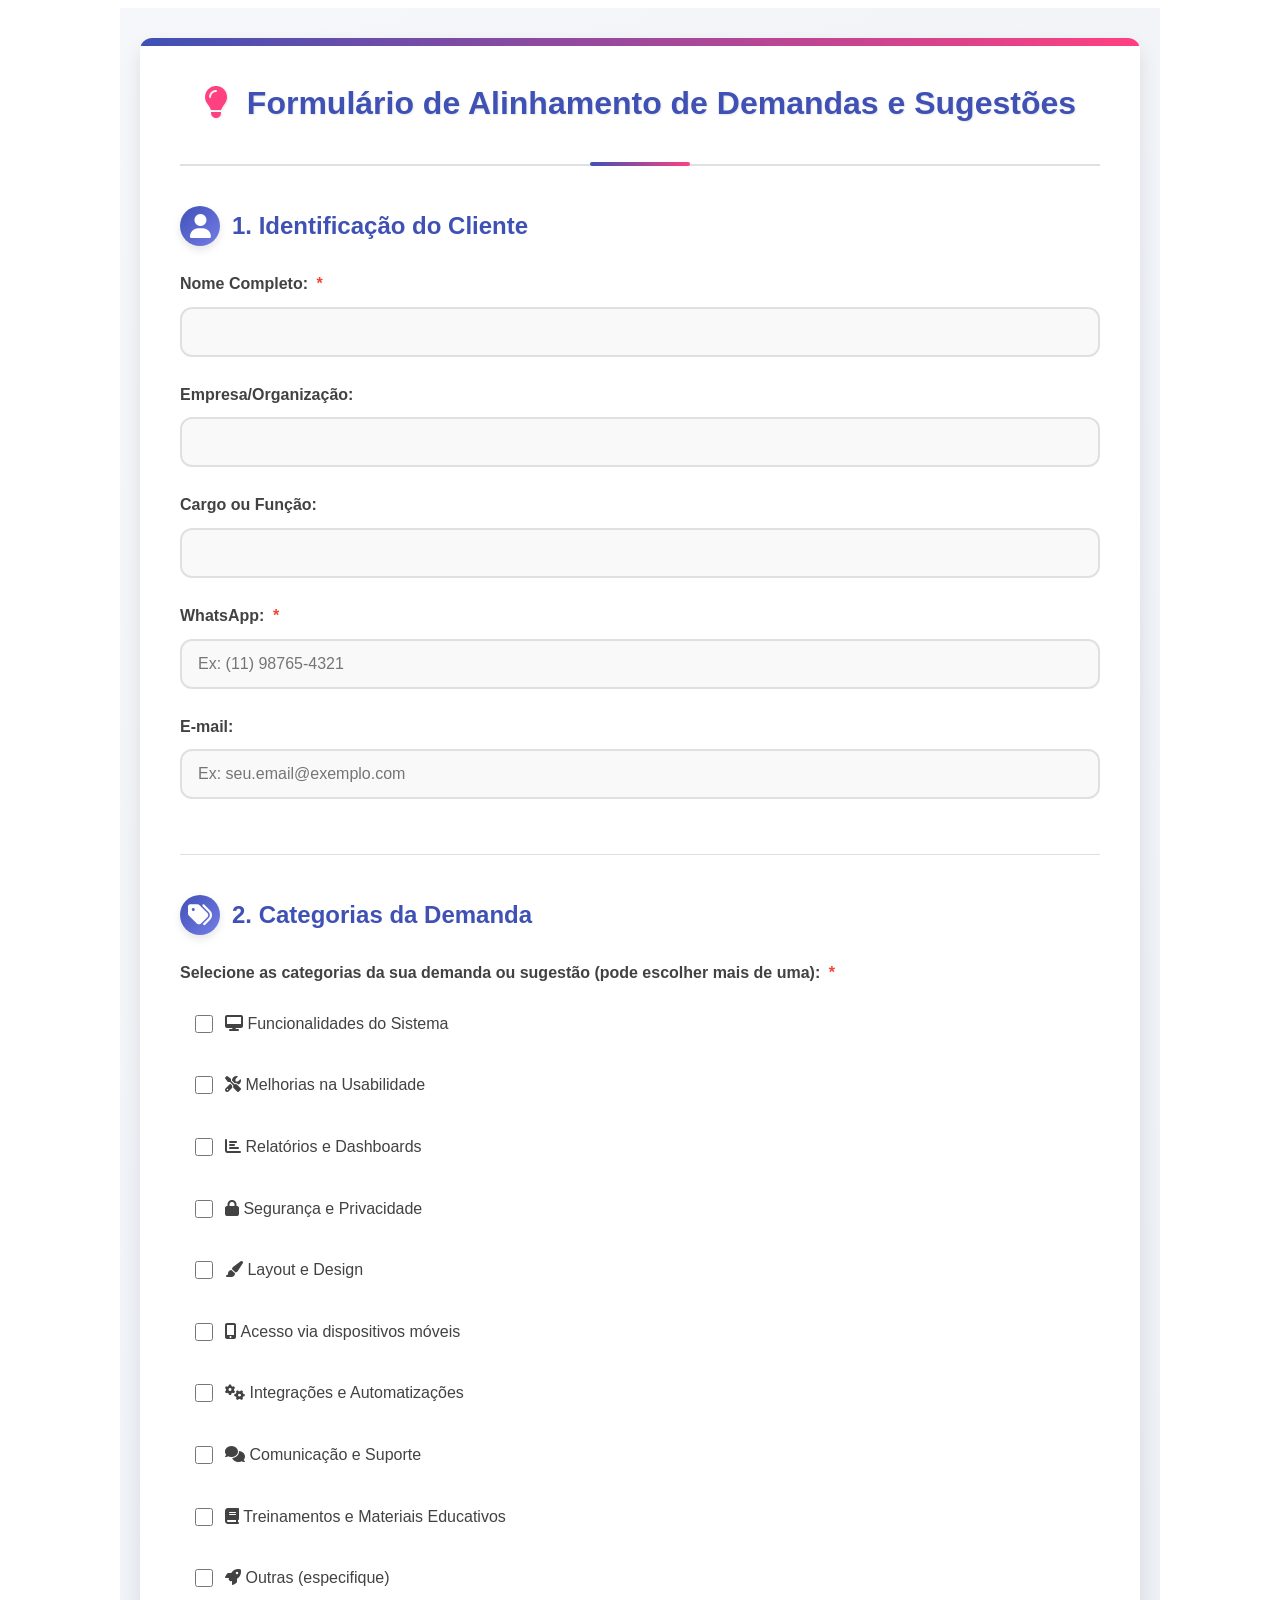
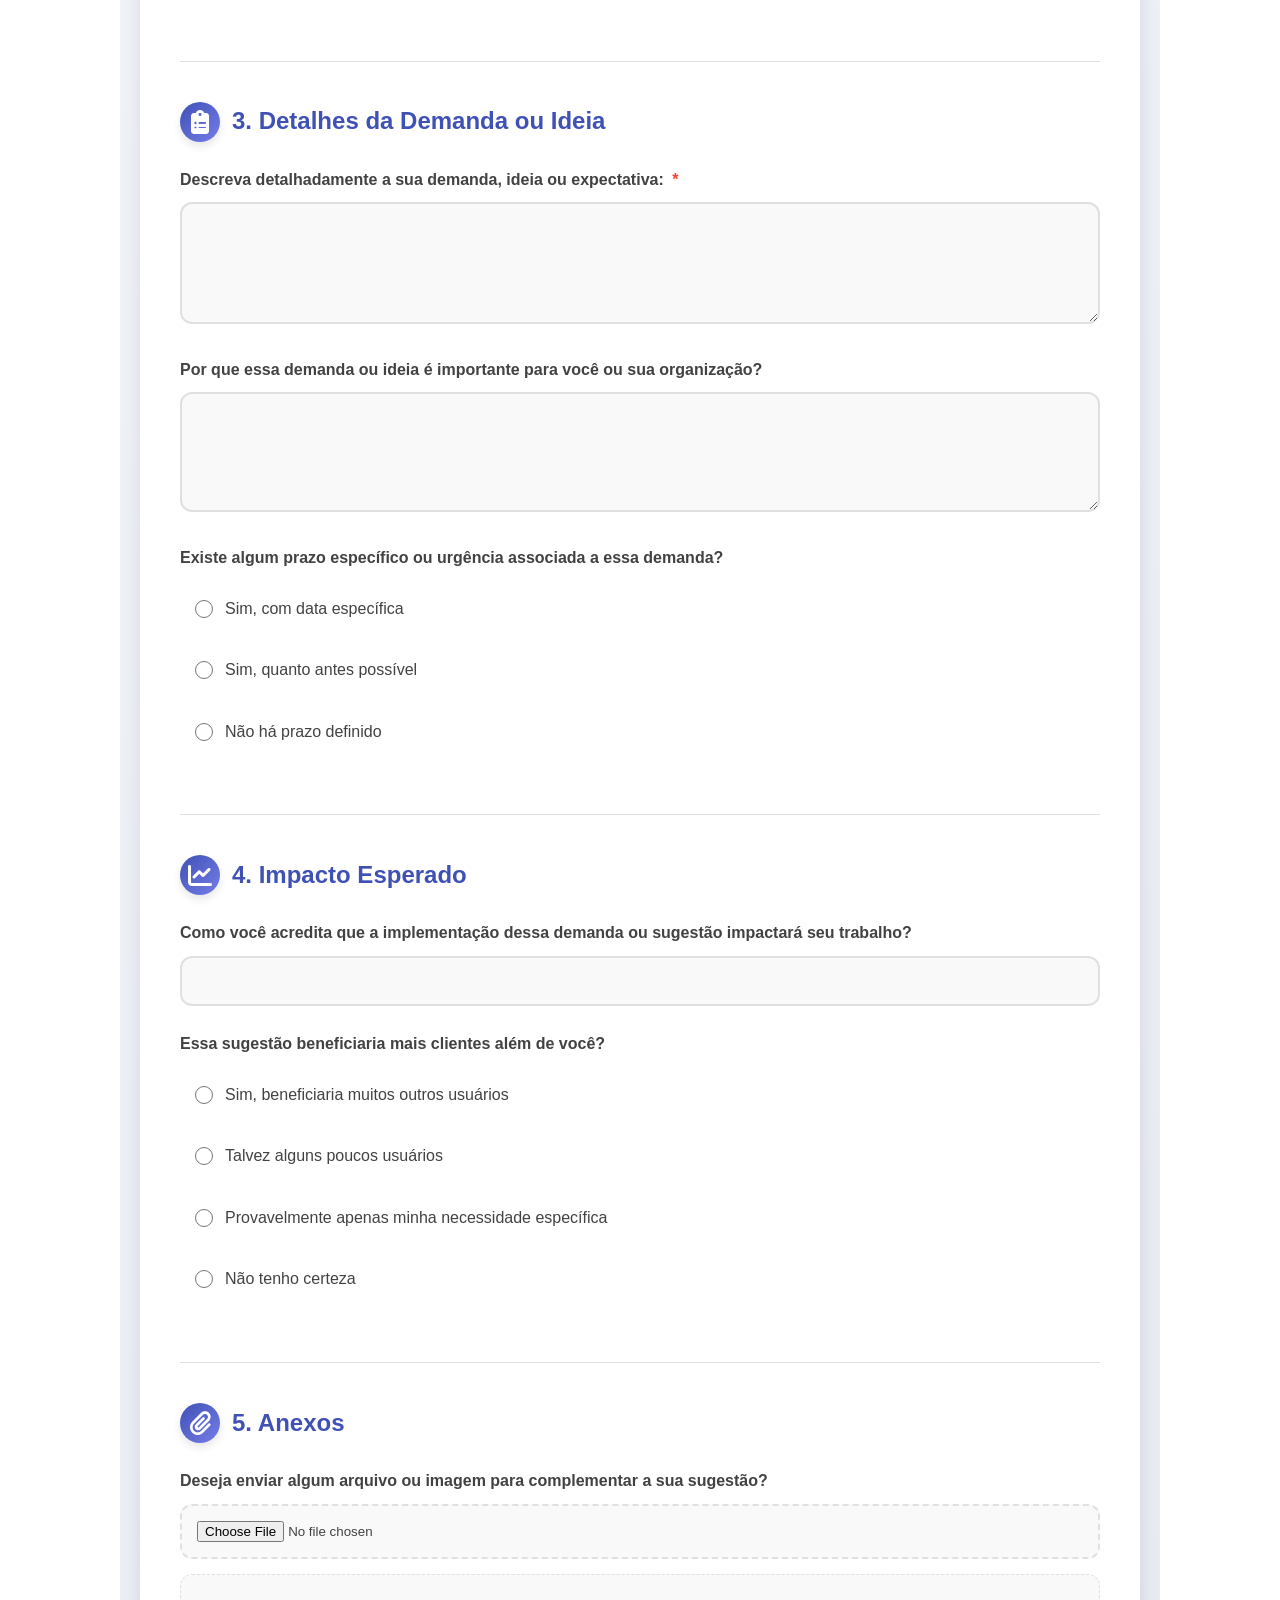
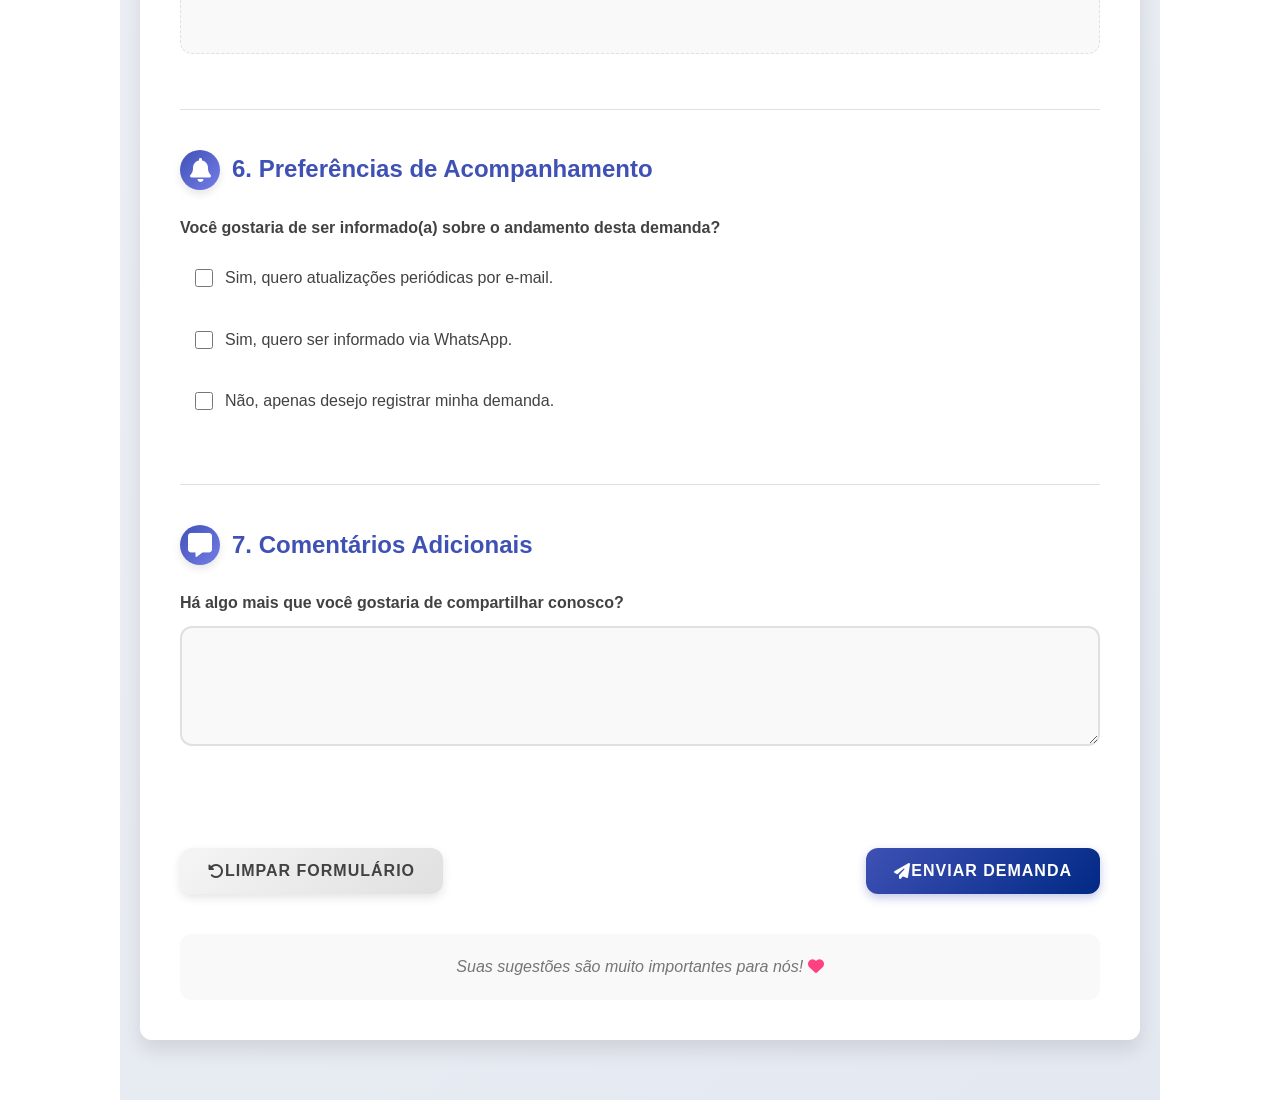
<file: Formulário idéias/index.html>
<!-- Formulário de Alinhamento de Demandas e Sugestões -->
<!DOCTYPE html>
<html>
<head>
<style>
/* Estilos CSS incorporados */
/* Estilos Gerais */
:root {
    --primary-color: #3f51b5;
    --primary-light: #757de8;
    --primary-dark: #002984;
    --secondary-color: #ff4081;
    --secondary-light: #ff79b0;
    --secondary-dark: #c60055;
    --success-color: #4caf50;
    --danger-color: #f44336;
    --light-color: #f8f9fa;
    --dark-color: #343a40;
    --border-color: #e0e0e0;
    --border-radius: 12px;
    --box-shadow: 0 10px 20px rgba(0, 0, 0, 0.1);
    --transition: all 0.3s ease;
    --font-primary: 'Segoe UI', Tahoma, Geneva, Verdana, sans-serif;
}

.elegis-container * {
    margin: 0;
    padding: 0;
    box-sizing: border-box;
}

.elegis-container {
    font-family: var(--font-primary);
    line-height: 1.6;
    color: #424242;
    background: linear-gradient(135deg, #f5f7fa 0%, #e4e8f0 100%);
    padding: 30px 20px;
    max-width: 1000px;
    margin: 0 auto;
}

/* Estilos do Formulário */
.elegis-form-container {
    background-color: white;
    border-radius: var(--border-radius);
    box-shadow: var(--box-shadow);
    padding: 40px;
    margin-bottom: 30px;
    position: relative;
    overflow: hidden;
}

.elegis-form-container::before {
    content: '';
    position: absolute;
    top: 0;
    left: 0;
    width: 100%;
    height: 8px;
    background: linear-gradient(90deg, var(--primary-color), var(--secondary-color));
}

.elegis-form-header {
    text-align: center;
    margin-bottom: 40px;
    padding-bottom: 25px;
    border-bottom: 2px solid var(--border-color);
    position: relative;
}

.elegis-form-header::after {
    content: '';
    position: absolute;
    bottom: -2px;
    left: 50%;
    transform: translateX(-50%);
    width: 100px;
    height: 4px;
    background: linear-gradient(90deg, var(--primary-color), var(--secondary-color));
    border-radius: 2px;
}

.elegis-form-header h1 {
    color: var(--primary-color);
    font-size: 32px;
    font-weight: 700;
    margin-bottom: 10px;
    text-shadow: 1px 1px 2px rgba(0,0,0,0.1);
}

.elegis-form-header h1 i {
    color: var(--secondary-color);
    margin-right: 10px;
}

.elegis-form-section {
    margin-bottom: 40px;
    padding-bottom: 30px;
    border-bottom: 1px solid var(--border-color);
    position: relative;
}

.elegis-form-section:last-of-type {
    border-bottom: none;
}

.elegis-form-section h2 {
    color: var(--primary-color);
    font-size: 24px;
    margin-bottom: 25px;
    display: flex;
    align-items: center;
    font-weight: 600;
}

.elegis-form-section h2 i {
    margin-right: 12px;
    background: linear-gradient(135deg, var(--primary-color), var(--primary-light));
    color: white;
    width: 40px;
    height: 40px;
    border-radius: 50%;
    display: flex;
    align-items: center;
    justify-content: center;
    box-shadow: 0 4px 8px rgba(0,0,0,0.1);
}

.elegis-form-group {
    margin-bottom: 25px;
    position: relative;
}

.elegis-form-group label {
    display: block;
    margin-bottom: 10px;
    font-weight: 600;
    color: #424242;
    font-size: 16px;
}

.elegis-required {
    color: var(--danger-color);
    margin-left: 4px;
}

.elegis-form-group input[type="text"],
.elegis-form-group input[type="email"],
.elegis-form-group input[type="tel"],
.elegis-form-group input[type="date"],
.elegis-form-group textarea {
    width: 100%;
    padding: 14px 16px;
    border: 2px solid var(--border-color);
    border-radius: var(--border-radius);
    font-size: 16px;
    transition: var(--transition);
    background-color: #f9f9f9;
}

.elegis-form-group input[type="text"]:focus,
.elegis-form-group input[type="email"]:focus,
.elegis-form-group input[type="tel"]:focus,
.elegis-form-group input[type="date"]:focus,
.elegis-form-group textarea:focus {
    border-color: var(--primary-color);
    outline: none;
    box-shadow: 0 0 0 4px rgba(63, 81, 181, 0.2);
    background-color: white;
}

.elegis-form-group textarea {
    resize: vertical;
    min-height: 120px;
}

/* Estilos para Radio e Checkbox */
.elegis-radio-group,
.elegis-checkbox-group {
    display: flex;
    flex-direction: column;
    gap: 16px;
    padding: 5px 0;
}

.elegis-radio-option,
.elegis-checkbox-option {
    display: flex;
    align-items: flex-start;
    gap: 12px;
    padding: 10px 15px;
    border-radius: var(--border-radius);
    transition: var(--transition);
}

.elegis-radio-option:hover,
.elegis-checkbox-option:hover {
    background-color: rgba(63, 81, 181, 0.05);
}

.elegis-radio-option label,
.elegis-checkbox-option label {
    margin-bottom: 0;
    font-weight: normal;
    cursor: pointer;
}

.elegis-form-group input[type="radio"],
.elegis-form-group input[type="checkbox"] {
    margin-top: 4px;
    cursor: pointer;
    accent-color: var(--primary-color);
    width: 18px;
    height: 18px;
}

/* Estilos para o campo de arquivo */
.elegis-file-input {
    width: 100%;
    padding: 15px;
    border: 2px dashed var(--border-color);
    border-radius: var(--border-radius);
    background-color: #f9f9f9;
    transition: var(--transition);
    cursor: pointer;
    text-align: center;
}

.elegis-file-input:hover {
    border-color: var(--primary-color);
    background-color: rgba(63, 81, 181, 0.05);
}

.elegis-file-preview {
    margin-top: 15px;
    min-height: 80px;
    border: 1px dashed var(--border-color);
    border-radius: var(--border-radius);
    padding: 15px;
    display: flex;
    align-items: center;
    justify-content: center;
    background-color: #f9f9f9;
}

/* Estilos para campos ocultos */
.elegis-hidden-input {
    display: none;
    margin-top: 12px;
    margin-left: 30px;
    animation: elegis-fadeIn 0.3s ease;
}

@keyframes elegis-fadeIn {
    from { opacity: 0; transform: translateY(-10px); }
    to { opacity: 1; transform: translateY(0); }
}

/* Estilos para mensagens de erro */
.elegis-error-message {
    color: var(--danger-color);
    font-size: 14px;
    margin-top: 8px;
    display: none;
    font-weight: 500;
    padding-left: 15px;
    position: relative;
}

.elegis-error-message::before {
    content: '\f071';
    font-family: 'Font Awesome 5 Free';
    font-weight: 900;
    position: absolute;
    left: 0;
    top: 0;
}

.elegis-error-message.visible {
    display: block;
    animation: elegis-fadeIn 0.3s ease;
}

/* Estilos para botões */
.elegis-form-actions {
    display: flex;
    justify-content: space-between;
    margin-top: 40px;
    gap: 20px;
}

.elegis-btn {
    padding: 14px 28px;
    border: none;
    border-radius: var(--border-radius);
    font-size: 16px;
    font-weight: 600;
    cursor: pointer;
    transition: var(--transition);
    text-transform: uppercase;
    letter-spacing: 1px;
    display: flex;
    align-items: center;
    justify-content: center;
}

.elegis-btn-primary {
    background: linear-gradient(135deg, var(--primary-color), var(--primary-dark));
    color: white;
    box-shadow: 0 4px 10px rgba(63, 81, 181, 0.3);
}

.elegis-btn-primary:hover {
    background: linear-gradient(135deg, var(--primary-dark), var(--primary-color));
    box-shadow: 0 6px 15px rgba(63, 81, 181, 0.4);
    transform: translateY(-2px);
}

.elegis-btn-secondary {
    background: linear-gradient(135deg, #f5f5f5, #e0e0e0);
    color: #424242;
    box-shadow: 0 4px 10px rgba(0, 0, 0, 0.1);
}

.elegis-btn-secondary:hover {
    background: linear-gradient(135deg, #e0e0e0, #f5f5f5);
    box-shadow: 0 6px 15px rgba(0, 0, 0, 0.15);
    transform: translateY(-2px);
}

/* Estilos para o rodapé do formulário */
.elegis-form-footer {
    margin-top: 40px;
    text-align: center;
    color: #757575;
    font-style: italic;
    padding: 20px;
    background-color: #f9f9f9;
    border-radius: var(--border-radius);
}

.elegis-form-footer i {
    color: var(--secondary-color);
    animation: elegis-pulse 1.5s infinite;
}

@keyframes elegis-pulse {
    0% { transform: scale(1); }
    50% { transform: scale(1.2); }
    100% { transform: scale(1); }
}

/* Estilos para o modal */
.elegis-modal {
    display: none;
    position: fixed;
    z-index: 1000;
    left: 0;
    top: 0;
    width: 100%;
    height: 100%;
    background-color: rgba(0, 0, 0, 0.6);
    align-items: center;
    justify-content: center;
    backdrop-filter: blur(5px);
}

.elegis-modal-content {
    background-color: white;
    border-radius: var(--border-radius);
    box-shadow: 0 15px 30px rgba(0, 0, 0, 0.2);
    padding: 40px;
    max-width: 500px;
    width: 90%;
    text-align: center;
    position: relative;
    animation: elegis-modalFadeIn 0.4s ease;
}

@keyframes elegis-modalFadeIn {
    from { opacity: 0; transform: translateY(-30px); }
    to { opacity: 1; transform: translateY(0); }
}

.elegis-close {
    position: absolute;
    top: 15px;
    right: 15px;
    font-size: 28px;
    cursor: pointer;
    color: #757575;
    transition: var(--transition);
}

.elegis-close:hover {
    color: var(--danger-color);
    transform: rotate(90deg);
}

.elegis-modal h2 {
    color: var(--success-color);
    margin-bottom: 20px;
    font-size: 28px;
}

.elegis-modal h2 i {
    font-size: 48px;
    display: block;
    margin-bottom: 15px;
    animation: elegis-checkmark 0.5s ease-in-out;
}

@keyframes elegis-checkmark {
    0% { transform: scale(0); }
    50% { transform: scale(1.2); }
    100% { transform: scale(1); }
}

.elegis-modal p {
    margin-bottom: 25px;
    font-size: 18px;
    color: #616161;
}

/* Estilos para validação */
.elegis-invalid {
    border-color: var(--danger-color) !important;
    box-shadow: 0 0 0 3px rgba(244, 67, 54, 0.2) !important;
}

.elegis-valid {
    border-color: var(--success-color) !important;
    box-shadow: 0 0 0 3px rgba(76, 175, 80, 0.2) !important;
}

.elegis-shake {
    animation: elegis-shake 0.5s cubic-bezier(.36,.07,.19,.97) both;
}

@keyframes elegis-shake {
    10%, 90% { transform: translate3d(-1px, 0, 0); }
    20%, 80% { transform: translate3d(2px, 0, 0); }
    30%, 50%, 70% { transform: translate3d(-4px, 0, 0); }
    40%, 60% { transform: translate3d(4px, 0, 0); }
}

.elegis-error-tooltip {
    position: absolute;
    background-color: var(--danger-color);
    color: white;
    padding: 8px 12px;
    border-radius: 4px;
    font-size: 14px;
    z-index: 1000;
    box-shadow: 0 2px 10px rgba(0,0,0,0.2);
    animation: elegis-fadeIn 0.3s ease;
}

.elegis-error-tooltip::before {
    content: '';
    position: absolute;
    top: -6px;
    left: 10px;
    width: 0;
    height: 0;
    border-left: 6px solid transparent;
    border-right: 6px solid transparent;
    border-bottom: 6px solid var(--danger-color);
}

.elegis-fade-out {
    opacity: 0;
    transition: opacity 0.3s ease;
}

.elegis-file-item {
    display: flex;
    align-items: center;
    gap: 15px;
}

.elegis-file-info {
    text-align: left;
}

/* Responsividade */
@media (max-width: 768px) {
    .elegis-form-container {
        padding: 30px 20px;
    }
    
    .elegis-form-header h1 {
        font-size: 26px;
    }
    
    .elegis-form-section h2 {
        font-size: 22px;
    }
    
    .elegis-form-actions {
        flex-direction: column;
        gap: 15px;
    }
    
    .elegis-btn {
        width: 100%;
    }
}

@media (max-width: 480px) {
    .elegis-container {
        padding: 15px 10px;
    }
    
    .elegis-form-container {
        padding: 25px 15px;
    }
    
    .elegis-form-header h1 {
        font-size: 24px;
    }
    
    .elegis-form-section h2 {
        font-size: 20px;
    }
    
    .elegis-form-section h2 i {
        width: 32px;
        height: 32px;
        font-size: 14px;
    }
    
    .elegis-form-group input[type="text"],
    .elegis-form-group input[type="email"],
    .elegis-form-group input[type="tel"],
    .elegis-form-group input[type="date"],
    .elegis-form-group textarea {
        padding: 12px;
        font-size: 15px;
    }
}
</style>
</head>
<body>
<!-- Carregando Font Awesome -->
<link rel="stylesheet" href="https://cdnjs.cloudflare.com/ajax/libs/font-awesome/6.4.0/css/all.min.css">

<div class="elegis-container">
    <form id="elegisForm" class="elegis-form-container">
        <div class="elegis-form-header">
            <h1><i class="fas fa-lightbulb"></i> Formulário de Alinhamento de Demandas e Sugestões</h1>
        </div>

        <!-- Seção 1: Identificação do Cliente -->
        <section class="elegis-form-section">
            <h2><i class="fas fa-user"></i> 1. Identificação do Cliente</h2>
            
            <div class="elegis-form-group">
                <label for="nomeCompleto">Nome Completo: <span class="elegis-required">*</span></label>
                <input type="text" id="nomeCompleto" name="nomeCompleto" required>
            </div>
            
            <div class="elegis-form-group">
                <label for="empresa">Empresa/Organização:</label>
                <input type="text" id="empresa" name="empresa">
            </div>
            
            <div class="elegis-form-group">
                <label for="cargo">Cargo ou Função:</label>
                <input type="text" id="cargo" name="cargo">
            </div>
            
            <div class="elegis-form-group">
                <label for="whatsapp">WhatsApp: <span class="elegis-required">*</span></label>
                <input type="tel" id="whatsapp" name="whatsapp" placeholder="Ex: (11) 98765-4321" required>
            </div>
            
            <div class="elegis-form-group">
                <label for="email">E-mail:</label>
                <input type="email" id="email" name="email" placeholder="Ex: seu.email@exemplo.com">
            </div>
        </section>

        <!-- Seção 2: Categorias da Demanda -->
        <section class="elegis-form-section">
            <h2><i class="fas fa-tags"></i> 2. Categorias da Demanda</h2>
            
            <div class="elegis-form-group">
                <label>Selecione as categorias da sua demanda ou sugestão (pode escolher mais de uma): <span class="elegis-required">*</span></label>
                
                <div class="elegis-checkbox-group">
                    <div class="elegis-checkbox-option">
                        <input type="checkbox" id="cat1" name="categoria" value="Funcionalidades do Sistema" class="elegis-categoria-checkbox" required>
                        <label for="cat1"><i class="fas fa-desktop"></i> Funcionalidades do Sistema</label>
                    </div>
                    
                    <div class="elegis-checkbox-option">
                        <input type="checkbox" id="cat2" name="categoria" value="Melhorias na Usabilidade" class="elegis-categoria-checkbox">
                        <label for="cat2"><i class="fas fa-tools"></i> Melhorias na Usabilidade</label>
                    </div>
                    
                    <div class="elegis-checkbox-option">
                        <input type="checkbox" id="cat3" name="categoria" value="Relatórios e Dashboards" class="elegis-categoria-checkbox">
                        <label for="cat3"><i class="fas fa-chart-bar"></i> Relatórios e Dashboards</label>
                    </div>
                    
                    <div class="elegis-checkbox-option">
                        <input type="checkbox" id="cat4" name="categoria" value="Segurança e Privacidade" class="elegis-categoria-checkbox">
                        <label for="cat4"><i class="fas fa-lock"></i> Segurança e Privacidade</label>
                    </div>
                    
                    <div class="elegis-checkbox-option">
                        <input type="checkbox" id="cat5" name="categoria" value="Layout e Design" class="elegis-categoria-checkbox">
                        <label for="cat5"><i class="fas fa-paint-brush"></i> Layout e Design</label>
                    </div>
                    
                    <div class="elegis-checkbox-option">
                        <input type="checkbox" id="cat6" name="categoria" value="Acesso via dispositivos móveis" class="elegis-categoria-checkbox">
                        <label for="cat6"><i class="fas fa-mobile-alt"></i> Acesso via dispositivos móveis</label>
                    </div>
                    
                    <div class="elegis-checkbox-option">
                        <input type="checkbox" id="cat7" name="categoria" value="Integrações e Automatizações" class="elegis-categoria-checkbox">
                        <label for="cat7"><i class="fas fa-cogs"></i> Integrações e Automatizações</label>
                    </div>
                    
                    <div class="elegis-checkbox-option">
                        <input type="checkbox" id="cat8" name="categoria" value="Comunicação e Suporte" class="elegis-categoria-checkbox">
                        <label for="cat8"><i class="fas fa-comments"></i> Comunicação e Suporte</label>
                    </div>
                    
                    <div class="elegis-checkbox-option">
                        <input type="checkbox" id="cat9" name="categoria" value="Treinamentos e Materiais Educativos" class="elegis-categoria-checkbox">
                        <label for="cat9"><i class="fas fa-book"></i> Treinamentos e Materiais Educativos</label>
                    </div>
                    
                    <div class="elegis-checkbox-option">
                        <input type="checkbox" id="cat10" name="categoria" value="Outras" class="elegis-categoria-checkbox">
                        <label for="cat10"><i class="fas fa-rocket"></i> Outras (especifique)</label>
                        <input type="text" id="outraCategoria" name="outraCategoria" class="elegis-hidden-input" placeholder="Especifique aqui">
                    </div>
                </div>
                <div class="elegis-error-message" id="categoriaError">Por favor, selecione pelo menos uma categoria</div>
            </div>
        </section>

        <!-- Seção 3: Detalhes da Demanda ou Ideia -->
        <section class="elegis-form-section">
            <h2><i class="fas fa-clipboard-list"></i> 3. Detalhes da Demanda ou Ideia</h2>
            
            <div class="elegis-form-group">
                <label for="descricaoDemanda">Descreva detalhadamente a sua demanda, ideia ou expectativa: <span class="elegis-required">*</span></label>
                <textarea id="descricaoDemanda" name="descricaoDemanda" rows="5" required></textarea>
            </div>
            
            <div class="elegis-form-group">
                <label for="importanciaDemanda">Por que essa demanda ou ideia é importante para você ou sua organização?</label>
                <textarea id="importanciaDemanda" name="importanciaDemanda" rows="3"></textarea>
            </div>
            
            <div class="elegis-form-group">
                <label>Existe algum prazo específico ou urgência associada a essa demanda?</label>
                
                <div class="elegis-radio-group">
                    <div class="elegis-radio-option">
                        <input type="radio" id="prazo1" name="prazo" value="Sim, com data específica">
                        <label for="prazo1">Sim, com data específica</label>
                        <input type="date" id="dataPrazo" name="dataPrazo" class="elegis-hidden-input">
                    </div>
                    
                    <div class="elegis-radio-option">
                        <input type="radio" id="prazo2" name="prazo" value="Sim, quanto antes possível">
                        <label for="prazo2">Sim, quanto antes possível</label>
                    </div>
                    
                    <div class="elegis-radio-option">
                        <input type="radio" id="prazo3" name="prazo" value="Não há prazo definido">
                        <label for="prazo3">Não há prazo definido</label>
                    </div>
                </div>
            </div>
        </section>

        <!-- Seção 4: Impacto Esperado -->
        <section class="elegis-form-section">
            <h2><i class="fas fa-chart-line"></i> 4. Impacto Esperado</h2>
            
            <div class="elegis-form-group">
                <label for="impactoTrabalho">Como você acredita que a implementação dessa demanda ou sugestão impactará seu trabalho?</label>
                <input type="text" id="impactoTrabalho" name="impactoTrabalho">
            </div>
            
            <div class="elegis-form-group">
                <label>Essa sugestão beneficiaria mais clientes além de você?</label>
                
                <div class="elegis-radio-group">
                    <div class="elegis-radio-option">
                        <input type="radio" id="beneficio1" name="beneficio" value="Sim, beneficiaria muitos outros usuários">
                        <label for="beneficio1">Sim, beneficiaria muitos outros usuários</label>
                    </div>
                    
                    <div class="elegis-radio-option">
                        <input type="radio" id="beneficio2" name="beneficio" value="Talvez alguns poucos usuários">
                        <label for="beneficio2">Talvez alguns poucos usuários</label>
                    </div>
                    
                    <div class="elegis-radio-option">
                        <input type="radio" id="beneficio3" name="beneficio" value="Provavelmente apenas minha necessidade específica">
                        <label for="beneficio3">Provavelmente apenas minha necessidade específica</label>
                    </div>
                    
                    <div class="elegis-radio-option">
                        <input type="radio" id="beneficio4" name="beneficio" value="Não tenho certeza">
                        <label for="beneficio4">Não tenho certeza</label>
                    </div>
                </div>
            </div>
        </section>

        <!-- Seção 5: Anexos -->
        <section class="elegis-form-section">
            <h2><i class="fas fa-paperclip"></i> 5. Anexos</h2>
            
            <div class="elegis-form-group">
                <label for="anexo">Deseja enviar algum arquivo ou imagem para complementar a sua sugestão?</label>
                <input type="file" id="anexo" name="anexo" class="elegis-file-input">
                <div class="elegis-file-preview" id="filePreview"></div>
            </div>
        </section>

        <!-- Seção 6: Preferências de Acompanhamento -->
        <section class="elegis-form-section">
            <h2><i class="fas fa-bell"></i> 6. Preferências de Acompanhamento</h2>
            
            <div class="elegis-form-group">
                <label>Você gostaria de ser informado(a) sobre o andamento desta demanda?</label>
                
                <div class="elegis-checkbox-group">
                    <div class="elegis-checkbox-option">
                        <input type="checkbox" id="acompanhamento1" name="acompanhamento" value="Email">
                        <label for="acompanhamento1">Sim, quero atualizações periódicas por e-mail.</label>
                    </div>
                    
                    <div class="elegis-checkbox-option">
                        <input type="checkbox" id="acompanhamento2" name="acompanhamento" value="WhatsApp">
                        <label for="acompanhamento2">Sim, quero ser informado via WhatsApp.</label>
                    </div>
                    
                    <div class="elegis-checkbox-option">
                        <input type="checkbox" id="acompanhamento3" name="acompanhamento" value="Não">
                        <label for="acompanhamento3">Não, apenas desejo registrar minha demanda.</label>
                    </div>
                </div>
            </div>
        </section>

        <!-- Seção 7: Comentários Adicionais -->
        <section class="elegis-form-section">
            <h2><i class="fas fa-comment-alt"></i> 7. Comentários Adicionais</h2>
            
            <div class="elegis-form-group">
                <label for="comentariosAdicionais">Há algo mais que você gostaria de compartilhar conosco?</label>
                <textarea id="comentariosAdicionais" name="comentariosAdicionais" rows="3"></textarea>
            </div>
        </section>

        <!-- Botões de Ação -->
        <div class="elegis-form-actions">
            <button type="button" id="resetBtn" class="elegis-btn elegis-btn-secondary">
                <i class="fas fa-undo-alt"></i> Limpar Formulário
            </button>
            <button type="submit" id="submitBtn" class="elegis-btn elegis-btn-primary">
                <i class="fas fa-paper-plane"></i> Enviar Demanda
            </button>
        </div>

        <div class="elegis-form-footer">
            <p>Suas sugestões são muito importantes para nós! <i class="fas fa-heart"></i></p>
        </div>
    </form>

    <!-- Modal de Confirmação -->
    <div id="confirmationModal" class="elegis-modal">
        <div class="elegis-modal-content">
            <span class="elegis-close">&times;</span>
            <h2><i class="fas fa-check-circle"></i> Demanda Enviada!</h2>
            <p>Sua demanda foi registrada com sucesso. Agradecemos por compartilhar suas ideias conosco!</p>
            <button id="closeModalBtn" class="elegis-btn elegis-btn-primary">Fechar</button>
        </div>
    </div>
</div>

<!-- JavaScript incorporado -->
<script>
document.addEventListener('DOMContentLoaded', function() {
    // Elementos do formulário
    const form = document.getElementById('elegisForm');
    const resetBtn = document.getElementById('resetBtn');
    const submitBtn = document.getElementById('submitBtn');
    const modal = document.getElementById('confirmationModal');
    const closeModal = document.querySelector('.elegis-close');
    const closeModalBtn = document.getElementById('closeModalBtn');
    const fileInput = document.getElementById('anexo');
    const filePreview = document.getElementById('filePreview');
    const categoriaCheckboxes = document.querySelectorAll('.elegis-categoria-checkbox');
    const outraCategoriaInput = document.getElementById('outraCategoria');
    const categoriaError = document.getElementById('categoriaError');
    
    // Webhook URL - SUBSTITUA ESTA URL PELO SEU WEBHOOK
    const WEBHOOK_URL = 'https://webhook.elegis.com.br/webhook/fbd9f4be-86bd-4954-8b1d-0554a2b3efb5';
    
    // Mostrar campo de texto para "Outras categorias" quando selecionado
    document.getElementById('cat10').addEventListener('change', function() {
        if (this.checked) {
            outraCategoriaInput.style.display = 'block';
        } else {
            outraCategoriaInput.style.display = 'none';
            outraCategoriaInput.value = '';
        }
    });
    
    // Mostrar campo de data quando "Sim, com data específica" é selecionado
    document.getElementById('prazo1').addEventListener('change', function() {
        if (this.checked) {
            document.getElementById('dataPrazo').style.display = 'block';
        } else {
            document.getElementById('dataPrazo').style.display = 'none';
        }
    });
    
    // Validação de categorias
    function validateCategorias() {
        const isChecked = Array.from(categoriaCheckboxes).some(checkbox => checkbox.checked);
        if (!isChecked) {
            categoriaError.classList.add('visible');
            return false;
        } else {
            categoriaError.classList.remove('visible');
            return true;
        }
    }
    
    // Adicionar evento de mudança para cada checkbox de categoria
    categoriaCheckboxes.forEach(checkbox => {
        checkbox.addEventListener('change', validateCategorias);
    });
    
    // Validação de WhatsApp
    function validateWhatsApp(whatsapp) {
        const phoneRegex = /^[0-9\s\(\)\+\-]{10,15}$/;
        return phoneRegex.test(whatsapp);
    }
    
    // Validação de Email (opcional)
    function validateEmail(email) {
        if (!email) return true; // Email é opcional
        const emailRegex = /^[^\s@]+@[^\s@]+\.[^\s@]+$/;
        return emailRegex.test(email);
    }
    
    // Visualização prévia de arquivo
    fileInput.addEventListener('change', function(e) {
        const file = e.target.files[0];
        if (!file) {
            filePreview.innerHTML = '';
            return;
        }
        
        const fileSize = (file.size / 1024 / 1024).toFixed(2); // em MB
        
        filePreview.innerHTML = `
            <div class="elegis-file-item">
                <i class="fas fa-file"></i>
                <div class="elegis-file-info">
                    <strong>${file.name}</strong>
                    <div>${fileSize} MB</div>
                </div>
            </div>
        `;
    });
    
    // Limpar formulário
    resetBtn.addEventListener('click', function() {
        form.reset();
        filePreview.innerHTML = '';
        document.getElementById('dataPrazo').style.display = 'none';
        outraCategoriaInput.style.display = 'none';
        categoriaError.classList.remove('visible');
        
        // Remover classes de validação
        const inputs = form.querySelectorAll('input, textarea');
        inputs.forEach(input => {
            input.classList.remove('elegis-valid', 'elegis-invalid');
        });
    });
    
    // Fechar modal
    function closeModalFunction() {
        modal.style.display = 'none';
    }
    
    closeModal.addEventListener('click', closeModalFunction);
    closeModalBtn.addEventListener('click', closeModalFunction);
    
    window.addEventListener('click', function(e) {
        if (e.target === modal) {
            closeModalFunction();
        }
    });
    
    // Enviar formulário
    form.addEventListener('submit', function(e) {
        e.preventDefault();
        
        // Validar categorias
        if (!validateCategorias()) {
            return;
        }
        
        // Validar WhatsApp
        const whatsapp = document.getElementById('whatsapp').value;
        if (!validateWhatsApp(whatsapp)) {
            document.getElementById('whatsapp').classList.add('elegis-invalid');
            document.getElementById('whatsapp').classList.add('elegis-shake');
            setTimeout(() => {
                document.getElementById('whatsapp').classList.remove('elegis-shake');
            }, 500);
            return;
        }
        
        // Validar Email (opcional)
        const email = document.getElementById('email').value;
        if (email && !validateEmail(email)) {
            document.getElementById('email').classList.add('elegis-invalid');
            document.getElementById('email').classList.add('elegis-shake');
            setTimeout(() => {
                document.getElementById('email').classList.remove('elegis-shake');
            }, 500);
            return;
        }
        
        // Validar data de prazo se selecionado
        if (document.getElementById('prazo1').checked && !document.getElementById('dataPrazo').value) {
            document.getElementById('dataPrazo').classList.add('elegis-invalid');
            document.getElementById('dataPrazo').classList.add('elegis-shake');
            document.getElementById('dataPrazo').style.display = 'block';
            setTimeout(() => {
                document.getElementById('dataPrazo').classList.remove('elegis-shake');
            }, 500);
            return;
        }
        
        // Desabilitar botão de envio
        submitBtn.disabled = true;
        submitBtn.innerHTML = '<i class="fas fa-spinner fa-spin"></i> Enviando...';
        
        try {
            // Coletar categorias selecionadas
            const categoriasSelecionadas = [];
            categoriaCheckboxes.forEach(checkbox => {
                if (checkbox.checked) {
                    if (checkbox.value === 'Outras') {
                        categoriasSelecionadas.push(`Outras: ${outraCategoriaInput.value}`);
                    } else {
                        categoriasSelecionadas.push(checkbox.value);
                    }
                }
            });
            
            // Coletar preferências de acompanhamento
            const acompanhamentoSelecionado = Array.from(document.querySelectorAll('input[name="acompanhamento"]:checked')).map(el => el.value);
            
            // Criar FormData para enviar dados e arquivo
            const formData = new FormData();
            
            // Adicionar todos os campos do formulário individualmente
            formData.append('timestamp', new Date().toISOString());
            formData.append('nome', document.getElementById('nomeCompleto').value || "");
            formData.append('empresa', document.getElementById('empresa').value || "");
            formData.append('cargo', document.getElementById('cargo').value || "");
            formData.append('whatsapp', whatsapp || "");
            formData.append('email', email || "");
            
            // Adicionar categorias como campos individuais
            categoriasSelecionadas.forEach((categoria, index) => {
                formData.append(`categoria_${index}`, categoria);
            });
            formData.append('categorias_count', categoriasSelecionadas.length);
            
            formData.append('descricao', document.getElementById('descricaoDemanda').value || "");
            formData.append('importancia', document.getElementById('importanciaDemanda').value || "");
            
            const prazoSelecionado = document.querySelector('input[name="prazo"]:checked');
            formData.append('prazo', prazoSelecionado ? prazoSelecionado.value : "");
            
            // Tratar o campo de data de prazo
            const dataPrazoValue = document.getElementById('dataPrazo').value;
            if (prazoSelecionado && prazoSelecionado.id === 'prazo1' && dataPrazoValue) {
                // Formatar a data para ISO string para evitar problemas com formatos locais
                try {
                    const dataParts = dataPrazoValue.split('-');
                    if (dataParts.length === 3) {
                        const year = parseInt(dataParts[0]);
                        const month = parseInt(dataParts[1]) - 1; // Mês em JavaScript é 0-indexed
                        const day = parseInt(dataParts[2]);
                        const formattedDate = new Date(year, month, day).toISOString().split('T')[0];
                        formData.append('dataPrazo', formattedDate);
                    } else {
                        formData.append('dataPrazo', dataPrazoValue);
                    }
                } catch (e) {
                    console.error('Erro ao formatar data:', e);
                    formData.append('dataPrazo', dataPrazoValue);
                }
            } else {
                formData.append('dataPrazo', "");
            }
            
            formData.append('impactoTrabalho', document.getElementById('impactoTrabalho').value || "");
            
            const beneficioSelecionado = document.querySelector('input[name="beneficio"]:checked');
            formData.append('beneficio', beneficioSelecionado ? beneficioSelecionado.value : "");
            
            // Adicionar acompanhamento como campos individuais
            acompanhamentoSelecionado.forEach((acompanhamento, index) => {
                formData.append(`acompanhamento_${index}`, acompanhamento);
            });
            formData.append('acompanhamento_count', acompanhamentoSelecionado.length);
            
            formData.append('comentariosAdicionais', document.getElementById('comentariosAdicionais').value || "");
            
            // Adicionar o arquivo se existir
            if (fileInput.files && fileInput.files[0]) {
                try {
                    const file = fileInput.files[0];
                    // Sanitizar o nome do arquivo para evitar problemas com caracteres especiais
                    const fileName = file.name.normalize("NFD").replace(/[\u0300-\u036f]/g, "");
                    
                    formData.append('anexo', file);
                    formData.append('tem_anexo', 'sim');
                    formData.append('nome_arquivo', fileName);
                    formData.append('tipo_arquivo', file.type);
                    formData.append('tamanho_arquivo', file.size);
                } catch (error) {
                    console.error('Erro ao processar arquivo:', error);
                    formData.append('tem_anexo', 'nao');
                    formData.append('erro_arquivo', error.message);
                }
            } else {
                formData.append('tem_anexo', 'nao');
            }
            
            // Também adicionar todos os dados como JSON em um único campo (backup)
            const dataToSend = {
                timestamp: new Date().toISOString(),
                nome: document.getElementById('nomeCompleto').value || "",
                empresa: document.getElementById('empresa').value || "",
                cargo: document.getElementById('cargo').value || "",
                whatsapp: whatsapp || "",
                email: email || "",
                categorias: categoriasSelecionadas,
                descricao: document.getElementById('descricaoDemanda').value || "",
                importancia: document.getElementById('importanciaDemanda').value || "",
                prazo: prazoSelecionado ? prazoSelecionado.value : "",
                dataPrazo: dataPrazoValue ? dataPrazoValue : "",
                impactoTrabalho: document.getElementById('impactoTrabalho').value || "",
                beneficio: beneficioSelecionado ? beneficioSelecionado.value : "",
                acompanhamento: acompanhamentoSelecionado,
                comentariosAdicionais: document.getElementById('comentariosAdicionais').value || ""
            };
            
            // Se houver arquivo, adicionar informações sobre ele
            if (fileInput.files && fileInput.files[0]) {
                const file = fileInput.files[0];
                const fileName = file.name.normalize("NFD").replace(/[\u0300-\u036f]/g, "");
                
                dataToSend.anexo = {
                    nome: fileName,
                    tipo: file.type,
                    tamanho: file.size
                };
                dataToSend.tem_anexo = true;
            } else {
                dataToSend.tem_anexo = false;
            }
            
            formData.append('dados_json', JSON.stringify(dataToSend));
            
            // Enviar com FormData - usando o método POST diretamente
            fetch('https://webhook.elegis.com.br/webhook/fbd9f4be-86bd-4954-8b1d-0554a2b3efb5', {
                method: 'POST',
                mode: 'no-cors',
                body: formData
            })
            .then(response => {
                // Como estamos usando no-cors, não podemos ler a resposta
                // Então assumimos que foi bem-sucedido
                showSuccess();
            })
            .catch(error => {
                console.error('Erro ao enviar:', error);
                showError(error);
                // Se falhar, tentar a opção 2 (enviar para o Google Drive)
                enviarParaGoogleDrive(dataToSend, fileInput.files[0]);
            })
            .finally(() => {
                resetSubmitButton();
            });
            
        } catch (error) {
            console.error('Erro ao processar formulário:', error);
            alert('Ocorreu um erro ao processar o formulário. Por favor, tente novamente.');
            resetSubmitButton();
        }
        
        // Função para mostrar sucesso
        function showSuccess() {
            modal.style.display = 'flex';
            form.reset();
            filePreview.innerHTML = '';
            document.getElementById('dataPrazo').style.display = 'none';
            outraCategoriaInput.style.display = 'none';
            
            // Remover classes de validação
            const inputs = form.querySelectorAll('input, textarea');
            inputs.forEach(input => {
                input.classList.remove('elegis-valid', 'elegis-invalid');
            });
        }
        
        // Função para mostrar erro
        function showError(error) {
            console.error('Erro:', error);
            alert('Ocorreu um erro ao enviar sua demanda. Por favor, tente novamente mais tarde.');
        }
        
        // Função para resetar o botão de envio
        function resetSubmitButton() {
            submitBtn.disabled = false;
            submitBtn.innerHTML = '<i class="fas fa-paper-plane"></i> Enviar Demanda';
        }
        
        // Função para enviar para o Google Drive (opção alternativa)
        function enviarParaGoogleDrive(dados, arquivo) {
            if (!arquivo) return;
            
            try {
                // Sanitizar o nome do arquivo para evitar problemas com caracteres especiais
                const fileName = arquivo.name.normalize("NFD").replace(/[\u0300-\u036f]/g, "");
                
                // Criar um identificador único para o arquivo
                const timestamp = new Date().getTime();
                const nomeUsuario = dados.nome.replace(/[^a-zA-Z0-9]/g, '_');
                const identificador = `${timestamp}_${nomeUsuario}`;
                
                // Criar FormData para enviar para o Google Drive
                const driveFormData = new FormData();
                driveFormData.append('file', arquivo);
                driveFormData.append('file_name', fileName);
                driveFormData.append('identificador', identificador);
                driveFormData.append('nome_usuario', dados.nome);
                driveFormData.append('email', dados.email);
                driveFormData.append('whatsapp', dados.whatsapp);
                driveFormData.append('timestamp', dados.timestamp);
                
                // URL do webhook para o Google Drive (você precisará configurar isso)
                const GOOGLE_DRIVE_WEBHOOK = 'https://webhook.elegis.com.br/webhook-drive/fbd9f4be-86bd-4954-8b1d-0554a2b3efb5';
                
                fetch(GOOGLE_DRIVE_WEBHOOK, {
                    method: 'POST',
                    mode: 'no-cors',
                    body: driveFormData
                })
                .then(() => {
                    console.log('Arquivo enviado para o Google Drive com sucesso');
                })
                .catch(error => {
                    console.error('Erro ao enviar para o Google Drive:', error);
                });
            } catch (error) {
                console.error('Erro ao processar arquivo para Google Drive:', error);
            }
        }
    });
});
</script>
</body>
</html>
</file>
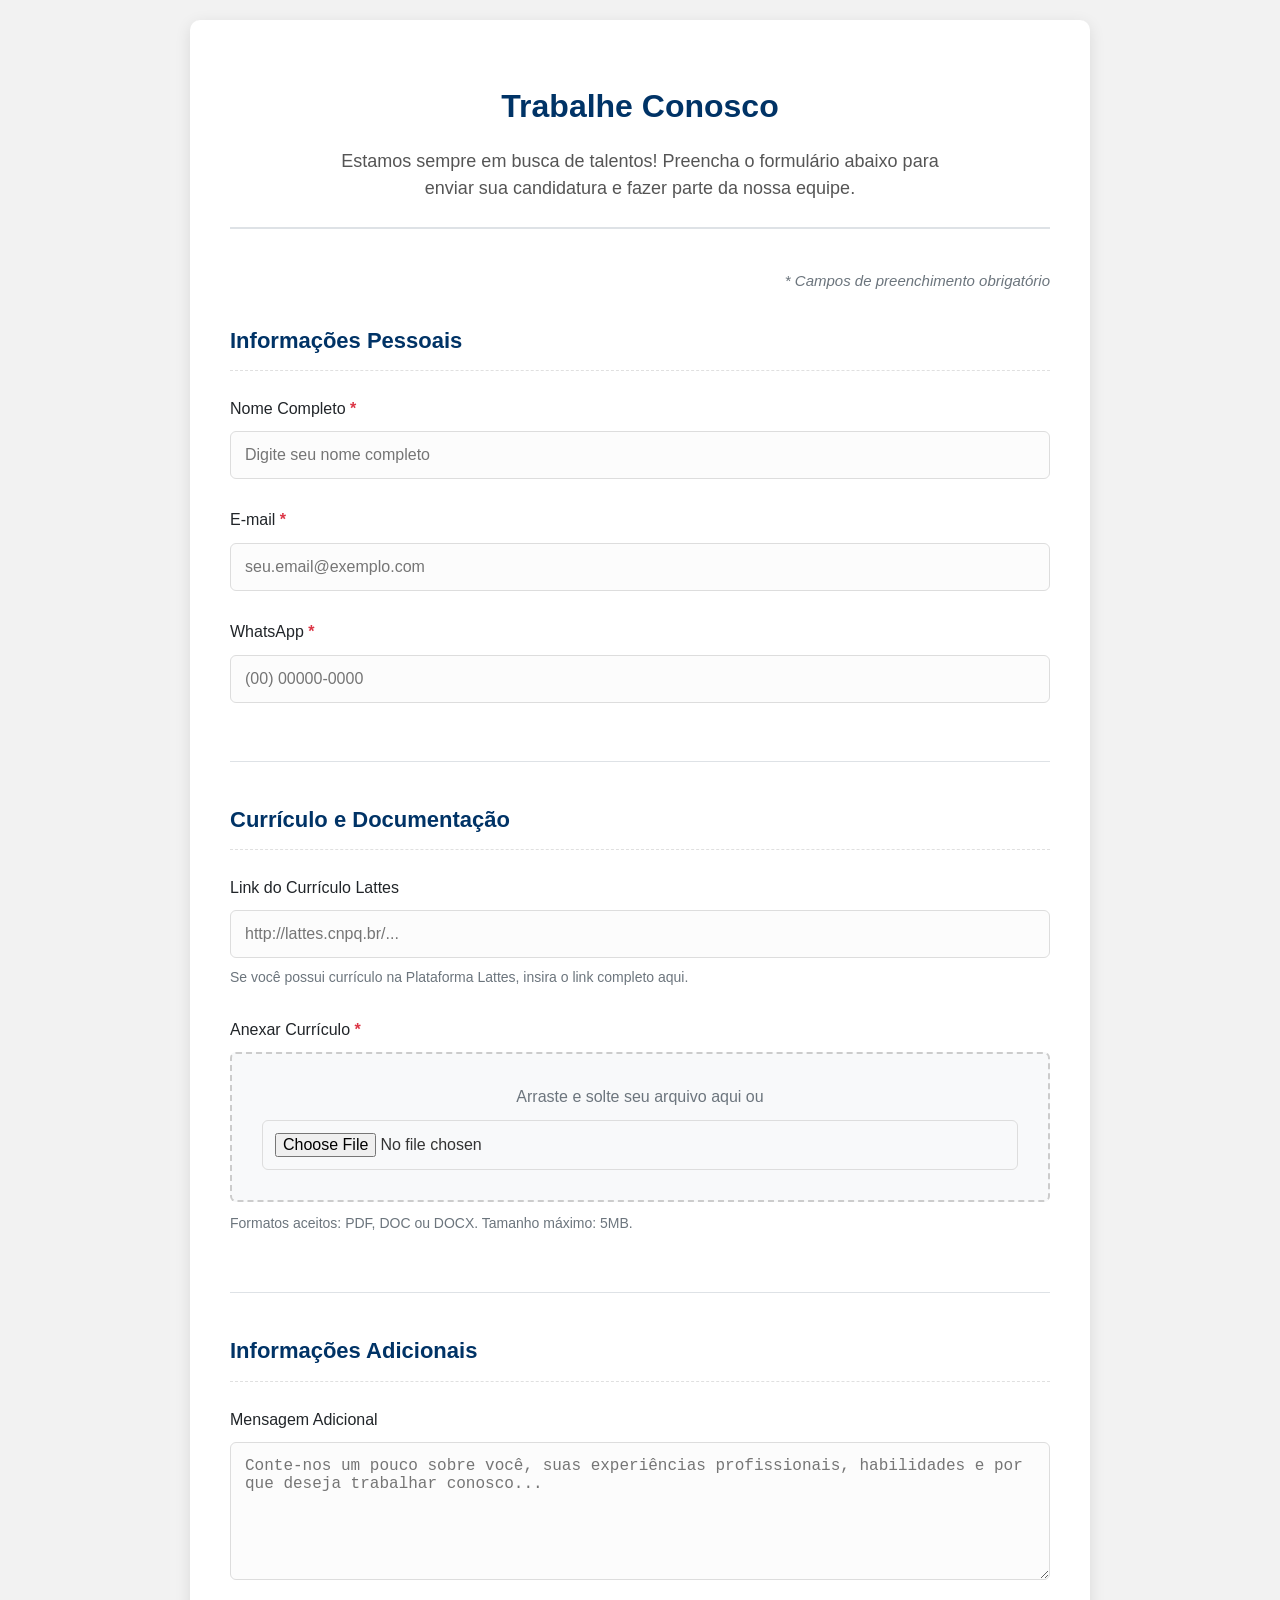
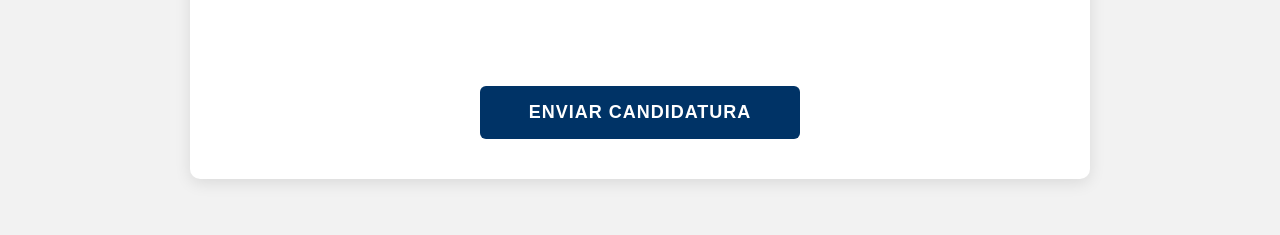
<file: trabalhe-conosco.html>
<!DOCTYPE html>
<html lang="pt-BR">
<head>
    <meta charset="UTF-8">
    <meta name="viewport" content="width=device-width, initial-scale=1.0">
    <title>Trabalhe Conosco</title>
    <style>
        :root {
            --primary-color: #003366;
            --secondary-color: #0056b3;
            --accent-color: #007bff;
            --light-color: #f8f9fa;
            --dark-color: #212529;
            --border-color: #dee2e6;
            --success-color: #28a745;
            --success-bg: #d4edda;
            --gray-light: #f2f2f2;
            --gray-medium: #e0e0e0;
        }
        
        body {
            font-family: 'Segoe UI', Tahoma, Geneva, Verdana, sans-serif;
            line-height: 1.6;
            max-width: 900px;
            margin: 0 auto;
            padding: 20px;
            background-color: var(--gray-light);
            color: #333;
        }
        
        .container {
            background-color: white;
            border-radius: 10px;
            box-shadow: 0 4px 16px rgba(0, 0, 0, 0.1);
            padding: 40px;
            margin-bottom: 30px;
        }
        
        .header {
            text-align: center;
            margin-bottom: 40px;
            padding-bottom: 25px;
            border-bottom: 2px solid var(--border-color);
        }
        
        .header h1 {
            color: var(--primary-color);
            margin-bottom: 15px;
            font-weight: 600;
            font-size: 32px;
        }
        
        .header p {
            color: #555;
            font-size: 18px;
            max-width: 600px;
            margin: 0 auto;
            line-height: 1.5;
        }
        
        .form-group {
            margin-bottom: 28px;
        }
        
        label {
            display: block;
            margin-bottom: 10px;
            font-weight: 500;
            color: var(--dark-color);
            font-size: 16px;
        }
        
        input, textarea, select {
            width: 100%;
            padding: 14px;
            border: 1px solid #ddd;
            border-radius: 6px;
            font-size: 16px;
            transition: all 0.3s ease;
            box-sizing: border-box;
            background-color: #fcfcfc;
        }
        
        input:focus, textarea:focus, select:focus {
            outline: none;
            border-color: var(--accent-color);
            box-shadow: 0 0 0 3px rgba(0, 123, 255, 0.25);
            background-color: white;
        }
        
        input[type="file"] {
            padding: 12px;
            background-color: var(--light-color);
        }
        
        .required::after {
            content: " *";
            color: #dc3545;
            font-weight: bold;
        }
        
        button {
            background-color: var(--primary-color);
            color: white;
            border: none;
            padding: 16px 28px;
            border-radius: 6px;
            cursor: pointer;
            font-size: 18px;
            font-weight: 600;
            display: block;
            margin: 40px auto 0;
            transition: all 0.3s ease;
            width: 100%;
            max-width: 320px;
            text-transform: uppercase;
            letter-spacing: 1px;
        }
        
        button:hover {
            background-color: var(--secondary-color);
            transform: translateY(-2px);
            box-shadow: 0 4px 8px rgba(0, 0, 0, 0.1);
        }
        
        button:active {
            transform: translateY(0);
        }
        
        button:disabled {
            background-color: #6c757d;
            cursor: not-allowed;
            transform: none;
            box-shadow: none;
        }
        
        .form-note {
            font-size: 14px;
            color: #6c757d;
            margin-top: 8px;
        }
        
        .success-message {
            background-color: var(--success-bg);
            color: var(--success-color);
            padding: 20px;
            border-radius: 6px;
            margin-bottom: 30px;
            display: none;
            text-align: center;
            font-weight: 500;
            font-size: 18px;
            box-shadow: 0 2px 5px rgba(0, 0, 0, 0.05);
        }
        
        .error-message {
            background-color: #f8d7da;
            color: #721c24;
            padding: 20px;
            border-radius: 6px;
            margin-bottom: 30px;
            display: none;
            text-align: center;
            font-weight: 500;
            font-size: 18px;
            box-shadow: 0 2px 5px rgba(0, 0, 0, 0.05);
        }
        
        .form-section {
            margin-bottom: 40px;
            padding-bottom: 30px;
            border-bottom: 1px solid var(--border-color);
        }
        
        .form-section:last-of-type {
            border-bottom: none;
        }
        
        .form-section-title {
            font-size: 22px;
            color: var(--primary-color);
            margin-bottom: 25px;
            padding-bottom: 12px;
            border-bottom: 1px dashed var(--gray-medium);
            font-weight: 600;
        }
        
        .file-upload-wrapper {
            position: relative;
            margin-bottom: 10px;
            background-color: var(--light-color);
            border: 2px dashed #ccc;
            padding: 30px;
            text-align: center;
            border-radius: 6px;
            transition: all 0.3s ease;
        }
        
        .file-upload-wrapper:hover {
            background-color: #e9ecef;
            border-color: #adb5bd;
        }
        
        .file-upload-wrapper::before {
            content: "Arraste e solte seu arquivo aqui ou ";
            display: block;
            margin-bottom: 10px;
            color: #6c757d;
        }
        
        .required-note {
            text-align: right;
            font-size: 15px;
            color: #6c757d;
            margin-bottom: 30px;
            font-style: italic;
        }
        
        @media (max-width: 768px) {
            .container {
                padding: 30px 20px;
            }
            
            .header h1 {
                font-size: 28px;
            }
            
            button {
                max-width: 100%;
            }
        }
        
        @media (max-width: 576px) {
            .container {
                padding: 25px 15px;
                border-radius: 8px;
            }
            
            .header h1 {
                font-size: 24px;
            }
            
            .form-section-title {
                font-size: 20px;
            }
        }
    </style>
</head>
<body>
    <div class="container">
        <div class="header">
            <h1>Trabalhe Conosco</h1>
            <p>Estamos sempre em busca de talentos! Preencha o formulário abaixo para enviar sua candidatura e fazer parte da nossa equipe.</p>
        </div>
        
        <div class="success-message" id="successMessage">
            <svg xmlns="http://www.w3.org/2000/svg" width="24" height="24" viewBox="0 0 24 24" fill="none" stroke="currentColor" stroke-width="2" stroke-linecap="round" stroke-linejoin="round" style="vertical-align: middle; margin-right: 10px;">
                <path d="M22 11.08V12a10 10 0 1 1-5.93-9.14"></path>
                <polyline points="22 4 12 14.01 9 11.01"></polyline>
            </svg>
            Sua candidatura foi enviada com sucesso! Agradecemos seu interesse. Entraremos em contato em breve.
        </div>
        
        <div class="error-message" id="errorMessage">
            <svg xmlns="http://www.w3.org/2000/svg" width="24" height="24" viewBox="0 0 24 24" fill="none" stroke="currentColor" stroke-width="2" stroke-linecap="round" stroke-linejoin="round" style="vertical-align: middle; margin-right: 10px;">
                <circle cx="12" cy="12" r="10"></circle>
                <line x1="12" y1="8" x2="12" y2="12"></line>
                <line x1="12" y1="16" x2="12.01" y2="16"></line>
            </svg>
            <span id="errorText">Ocorreu um erro ao enviar sua candidatura. Por favor, tente novamente mais tarde.</span>
        </div>
        
        <div class="required-note">* Campos de preenchimento obrigatório</div>
        
        <form id="jobApplicationForm" enctype="multipart/form-data">
            <div class="form-section">
                <div class="form-section-title">Informações Pessoais</div>
                
                <div class="form-group">
                    <label for="name" class="required">Nome Completo</label>
                    <input type="text" id="name" name="name" placeholder="Digite seu nome completo" required>
                </div>
                
                <div class="form-group">
                    <label for="email" class="required">E-mail</label>
                    <input type="email" id="email" name="email" placeholder="seu.email@exemplo.com" required>
                </div>
                
                <div class="form-group">
                    <label for="whatsapp" class="required">WhatsApp</label>
                    <input type="tel" id="whatsapp" name="whatsapp" placeholder="(00) 00000-0000" required>
                </div>
            </div>
            
            <div class="form-section">
                <div class="form-section-title">Currículo e Documentação</div>
                
                <div class="form-group">
                    <label for="lattesUrl">Link do Currículo Lattes</label>
                    <input type="url" id="lattesUrl" name="lattesUrl" placeholder="http://lattes.cnpq.br/...">
                    <p class="form-note">Se você possui currículo na Plataforma Lattes, insira o link completo aqui.</p>
                </div>
                
                <div class="form-group">
                    <label for="resume" class="required">Anexar Currículo</label>
                    <div class="file-upload-wrapper">
                        <input type="file" id="resume" name="resume" accept=".pdf,.doc,.docx" required>
                    </div>
                    <p class="form-note">Formatos aceitos: PDF, DOC ou DOCX. Tamanho máximo: 5MB.</p>
                </div>
            </div>
            
            <div class="form-section">
                <div class="form-section-title">Informações Adicionais</div>
                
                <div class="form-group">
                    <label for="message">Mensagem Adicional</label>
                    <textarea id="message" name="message" rows="6" placeholder="Conte-nos um pouco sobre você, suas experiências profissionais, habilidades e por que deseja trabalhar conosco..."></textarea>
                </div>
            </div>
            
            <button type="submit">
                Enviar Candidatura
            </button>
        </form>
    </div>

    <script>
        document.getElementById('jobApplicationForm').addEventListener('submit', function(e) {
            e.preventDefault();
            
            // Esconder mensagens anteriores
            document.getElementById('successMessage').style.display = 'none';
            document.getElementById('errorMessage').style.display = 'none';
            
            // Mostrar indicador de carregamento
            const button = this.querySelector('button[type="submit"]');
            const originalButtonText = button.innerHTML;
            button.innerHTML = 'Enviando...';
            button.disabled = true;
            
            // Criar um objeto FormData com os dados do formulário
            const formData = new FormData(this);
            
            // Adicionar informações sobre o arquivo
            const fileInput = document.getElementById('resume');
            if (fileInput.files.length > 0) {
                const file = fileInput.files[0];
                // Adicionar metadados do arquivo como campos separados
                formData.append('fileName', file.name);
                formData.append('fileType', file.type);
                formData.append('fileSize', file.size);
            }
            
            // Enviar os dados para o webhook
            fetch('https://flow.elegis.com.br/webhook-test/d41044a7-8b11-4014-8a19-a31e77e868ed', {
                method: 'POST',
                body: formData,
            })
            .then(response => {
                if (!response.ok) {
                    throw new Error('Erro ao enviar o formulário. Status: ' + response.status);
                }
                return response.json().catch(() => ({})); // Se não for JSON, retorna objeto vazio
            })
            .then(data => {
                console.log('Sucesso:', data);
                // Mostrar mensagem de sucesso
                document.getElementById('successMessage').style.display = 'block';
                // Limpar o formulário
                document.getElementById('jobApplicationForm').reset();
                // Rolar para o topo para mostrar a mensagem de sucesso
                window.scrollTo(0, 0);
            })
            .catch(error => {
                console.error('Erro:', error);
                // Mostrar mensagem de erro
                document.getElementById('errorText').textContent = 'Ocorreu um erro ao enviar sua candidatura. Por favor, tente novamente mais tarde.';
                document.getElementById('errorMessage').style.display = 'block';
                // Rolar para o topo para mostrar a mensagem de erro
                window.scrollTo(0, 0);
            })
            .finally(() => {
                // Restaurar o botão
                button.innerHTML = originalButtonText;
                button.disabled = false;
            });
        });
        
        // Formatação do campo de WhatsApp
        document.getElementById('whatsapp').addEventListener('input', function(e) {
            let value = e.target.value.replace(/\D/g, '');
            if (value.length > 11) value = value.slice(0, 11);
            
            if (value.length > 7) {
                value = `(${value.slice(0, 2)}) ${value.slice(2, 7)}-${value.slice(7)}`;
            } else if (value.length > 2) {
                value = `(${value.slice(0, 2)}) ${value.slice(2)}`;
            } else if (value.length > 0) {
                value = `(${value}`;
            }
            
            e.target.value = value;
        });
    </script>
</body>
</html>
</file>
